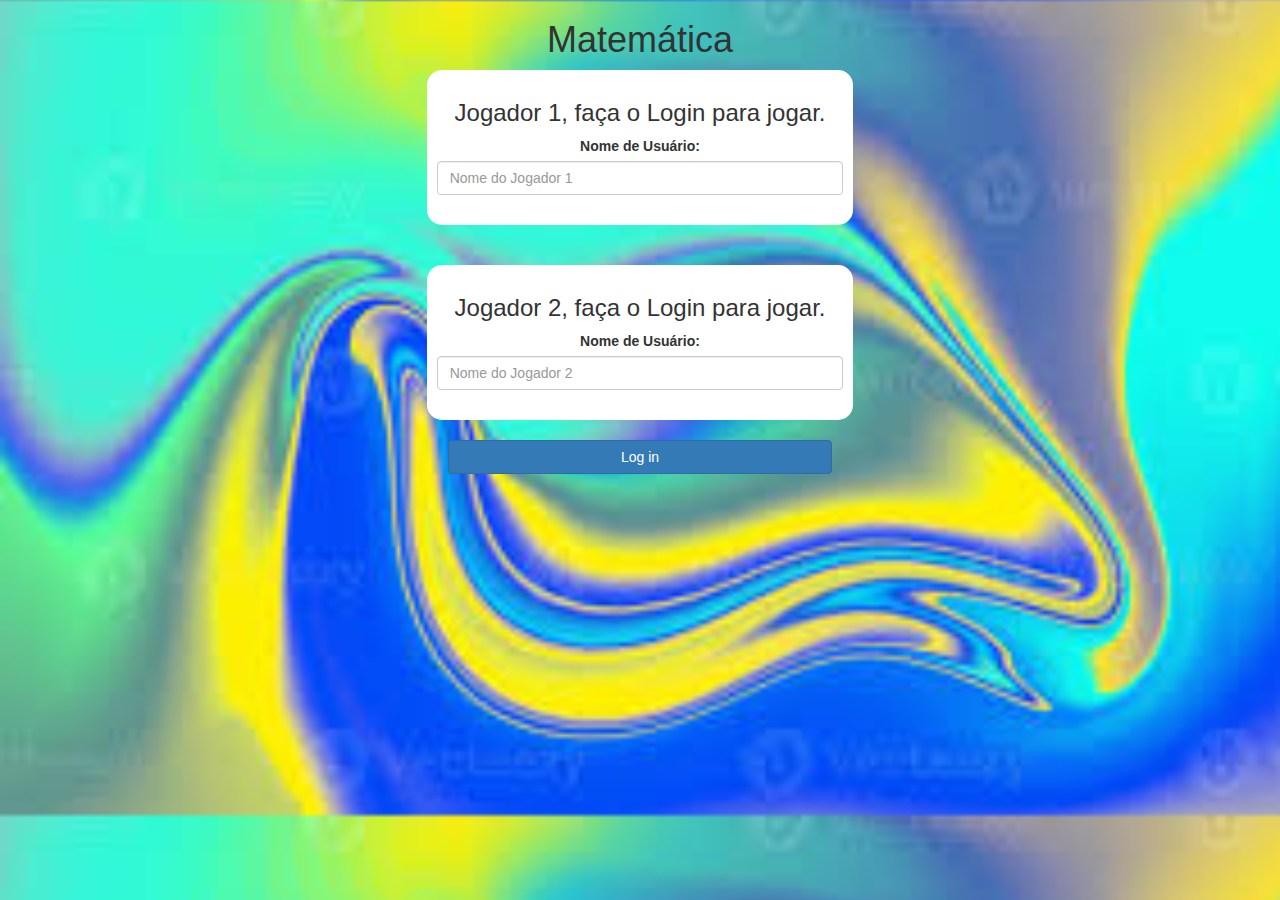
<file: index.html>
<!DOCTYPE html>
<html>
<head>
	<title>activity1</title>

<meta name="viewport" content="width=device-width, initial-scale=1">
<link rel="stylesheet" href="https://maxcdn.bootstrapcdn.com/bootstrap/3.4.0/css/bootstrap.min.css">
<script src="https://ajax.googleapis.com/ajax/libs/jquery/3.4.1/jquery.min.js"></script>
<script src="https://maxcdn.bootstrapcdn.com/bootstrap/3.4.0/js/bootstrap.min.js"></script>

<link rel="stylesheet" type="text/css" href="style.css">

<script src="style.css"></script>
</head>
<body>
	<center>
		<h1>Matemática</h1>
<div class="col-lg-4 col-sm-8 col-xs-11 login_div1">
	<h3 >Jogador 1, faça o Login para jogar.</h3>
	<label> Nome de Usuário:</label>
	<input type="text" id="player1NameInput" class="form-control" placeholder="Nome do Jogador 1">
	<br>
	</div>
	<br>
<br>
 <div class="col-lg-4 col-sm-8 col-xs-11 login_div2">
	<h3 >Jogador 2, faça o Login para jogar.</h3>
	<label> Nome de Usuário:</label>
	<input type="text" id="player2NameInput" class="form-control" placeholder="Nome do Jogador 2">
	<br>
	</div>
	<br>
	<button style="width:30%" class="btn btn-primary" onclick="addUser()">Log in</button>
	</center>
</body>
</html>
</file>
<file: style.css>
body
{
	background-image:url("soft image.jpg");
	background-size:cover;
}

	.login_div1 , .login_div2
	{
		background: white;
		padding: 10px;
		float: none;
		border-radius: 15px;
	}


#player1Name , #player2Name
{
	display: inline-block;
	margin-left: 20px;
}
#word
{
	width: 60%;
}
#wordDisplay
{
	letter-spacing: 5px;
}
#output
{
background: white;
border-radius: 10px;
border-top: 10px solid #AA4465;
padding: 10px;
float: none;
text-align: left;
}
</file>
